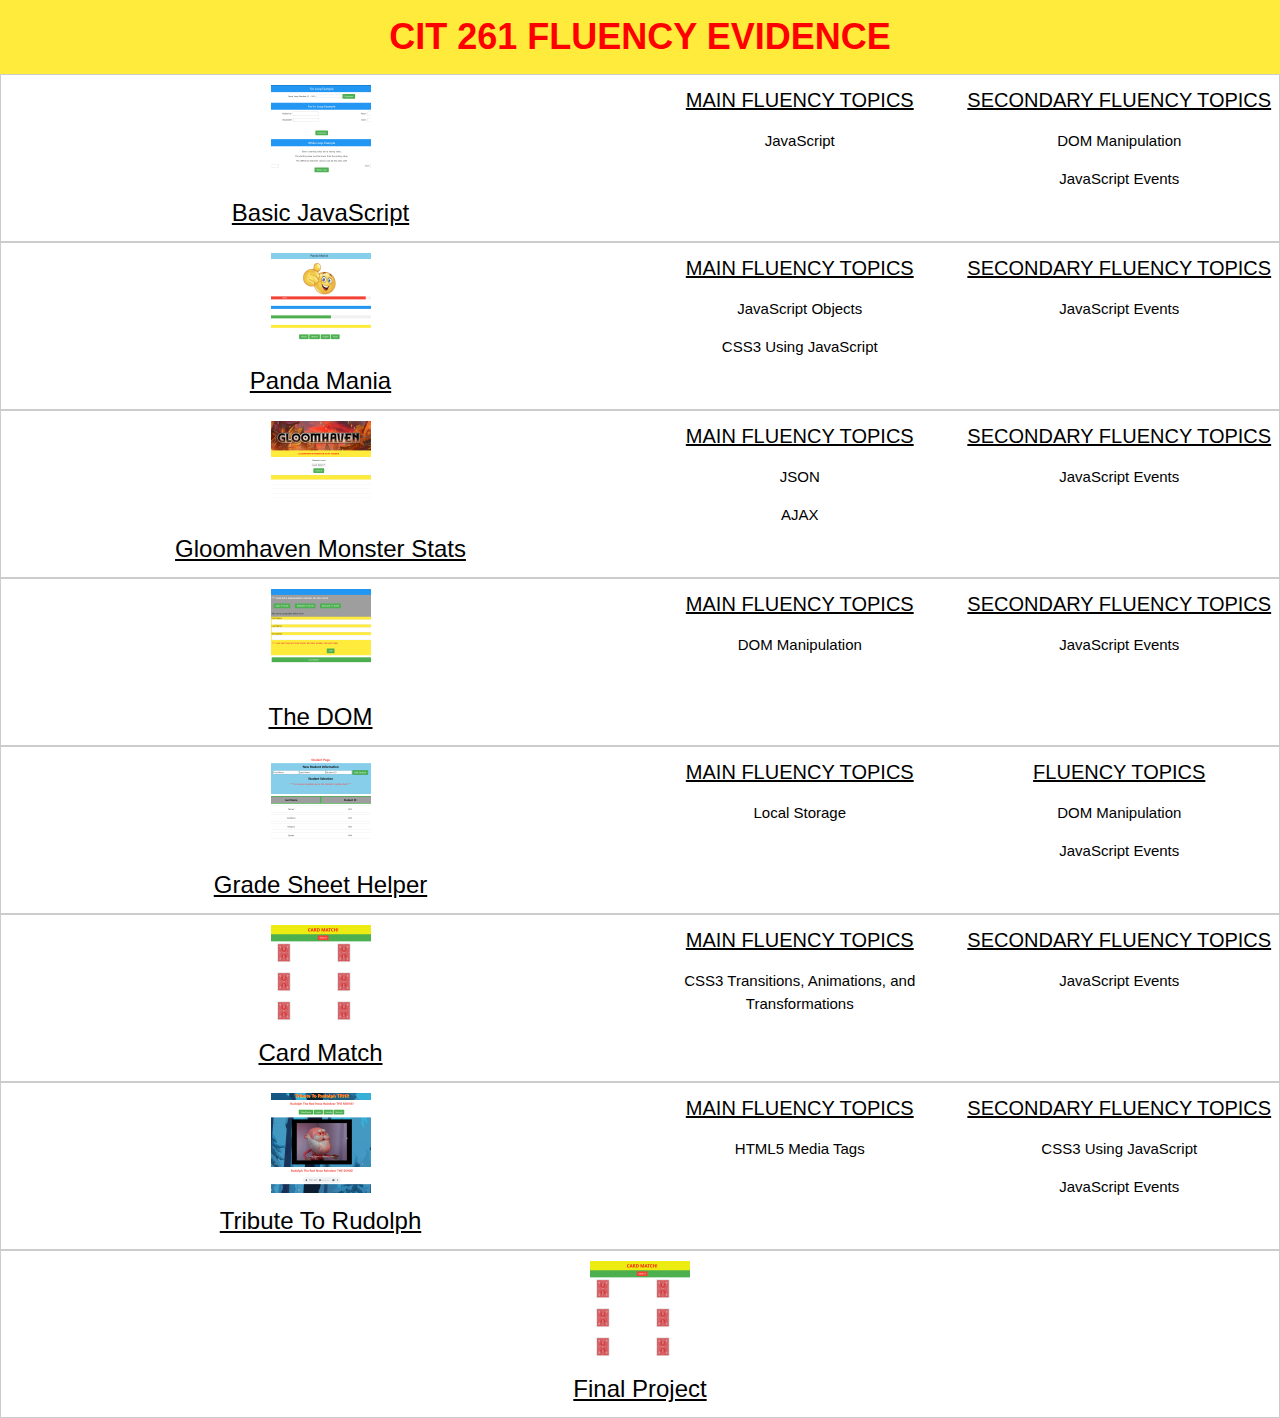
<file: index.html>
<!DOCTYPE html>
<html>

<head>
    <meta charset="utf-8" />
    <meta http-equiv="X-UA-Compatible" content="IE=edge">
    <title>John Tanner Fluency</title>
    <meta name="viewport" content="width=device-width, initial-scale=1">
    <link rel="stylesheet" href="https://www.w3schools.com/w3css/4/w3.css">
    <link rel="stylesheet" type="text/css" media="screen" href="main.css" />
</head>

<body>
    <div class='w3-container w3-center w3-yellow'>
        <h1 class='mainTitle'><strong>CIT 261 Fluency Evidence</strong></h1>
    </div>
    <div class='w3-row w3-border'>
        <div class='w3-col w3-center' style='width: 50%'>
            <a href='jsFunctions.html'><img src='pics/basicJS.png' alt='screenshot' class='linkImg'></a>
            <a href='jsFunctions.html'><h3>Basic JavaScript</h3></a>
        </div>
        <div class='w3-col w3-center' style='width: 25%'>
            <h4><u>MAIN FLUENCY TOPICS</u></h4>
            <p>JavaScript</p>
        </div>
        <div class='w3-col w3-center' style='width: 25%'>
            <h4><u>SECONDARY FLUENCY TOPICS</u></h4>
            <p>DOM Manipulation</p>
            <p>JavaScript Events</p>
        </div>
    </div>
    <div class='w3-row w3-border'>
        <div class='w3-col w3-center' style='width: 50%'>
            <a href='pandamania.html'><img src='pics/pandamania.png' alt='screenshot' class='linkImg'></a>
            <a href='pandamania.html'><h3>Panda Mania</h3></a>
        </div>
        <div class='w3-col w3-center' style='width: 25%'>
            <h4><u>MAIN FLUENCY TOPICS</u></h4>
            <p>JavaScript Objects</p>
            <p>CSS3 Using JavaScript</p>
        </div>
        <div class='w3-col w3-center' style='width: 25%'>
            <h4><u>SECONDARY FLUENCY TOPICS</u></h4>
            <p>JavaScript Events</p>
        </div>
    </div>
    <div class='w3-row w3-border'>
        <div class='w3-col w3-center' style='width: 50%'>
            <a href='gloomhaven.html'><img src='pics/gHStat.png' alt='screenshot' class='linkImg'></a>
            <a href='gloomhaven.html'><h3>Gloomhaven Monster Stats</h3></a>
        </div>
        <div class='w3-col w3-center' style='width: 25%'>
            <h4><u>MAIN FLUENCY TOPICS</u></h4>
            <p>JSON</p>
            <p>AJAX</p>
        </div>
        <div class='w3-col w3-center' style='width: 25%'>
            <h4><u>SECONDARY FLUENCY TOPICS</u></h4>
            <p>JavaScript Events</p>
        </div>
    </div>
    <div class='w3-row w3-border'>
        <div class='w3-col w3-center' style='width: 50%'>
            <a href='thedom.html'><img src='pics/domManip.png' alt='screenshot' class='linkImg'></a>
            <a href='thedom.html'><h3>The DOM</h3></a>
        </div>
        <div class='w3-col w3-center' style='width: 25%'>
            <h4><u>MAIN FLUENCY TOPICS</u></h4>
            <p>DOM Manipulation</p>
        </div>
        <div class='w3-col w3-center' style='width: 25%'>
            <h4><u>SECONDARY FLUENCY TOPICS</u></h4>
            <p>JavaScript Events</p>
        </div>
    </div>
    <div class='w3-row w3-border'>
        <div class='w3-col w3-center' style='width: 50%'>
            <a href='gradesheet.html'><img src='pics/gradeHelper.png' alt='screenshot' class='linkImg'></a>
            <a href='gradesheet.html'><h3>Grade Sheet Helper</h3></a>
        </div>
        <div class='w3-col w3-center' style='width: 25%'>
            <h4><u>MAIN FLUENCY TOPICS</u></h4>
            <p>Local Storage</p>
        </div>
        <div class='w3-col w3-center' style='width: 25%'>
            <h4><u>FLUENCY TOPICS</u></h4>
            <p>DOM Manipulation</p>
            <p>JavaScript Events</p>
        </div>
    </div>
    <div class='w3-row w3-border'>
        <div class='w3-col w3-center' style='width: 50%'>
            <a href='cardMatch.html'><img src='pics/cardMatch.png' alt='screenshot' class='linkImg'></a>
            <a href='cardMatch.html'><h3>Card Match</h3></a>
        </div>
        <div class='w3-col w3-center' style='width: 25%'>
            <h4><u>MAIN FLUENCY TOPICS</u></h4>
            <p>CSS3 Transitions, Animations, and Transformations</p>
        </div>
        <div class='w3-col w3-center' style='width: 25%'>
            <h4><u>SECONDARY FLUENCY TOPICS</u></h4>
            <p>JavaScript Events</p>
        </div>
    </div>
    <div class='w3-row w3-border'>
            <div class='w3-col w3-center' style='width: 50%'>
                <a href='rudolph.html'><img src='pics/tribute.png' alt='screenshot' class='linkImg'></a>
                <a href='rudolph.html'><h3>Tribute To Rudolph</h3></a>
            </div>
            <div class='w3-col w3-center' style='width: 25%'>
                <h4><u>MAIN FLUENCY TOPICS</u></h4>
                <p>HTML5 Media Tags</p>
            </div>
            <div class='w3-col w3-center' style='width: 25%'>
                <h4><u>SECONDARY FLUENCY TOPICS</u></h4>
                <p>CSS3 Using JavaScript</p>
                <p>JavaScript Events</p>
            </div>
        </div>

        <div class='w3-row w3-border'>
            <div class='w3-col w3-center'>
                <a href='final.html'><img src='pics/cardMatch.png' alt='screenshot' class='linkImg'></a>
                <a href='final.html'><h3>Final Project</h3></a>
            </div>
        </div>

</body>
</html>
</file>
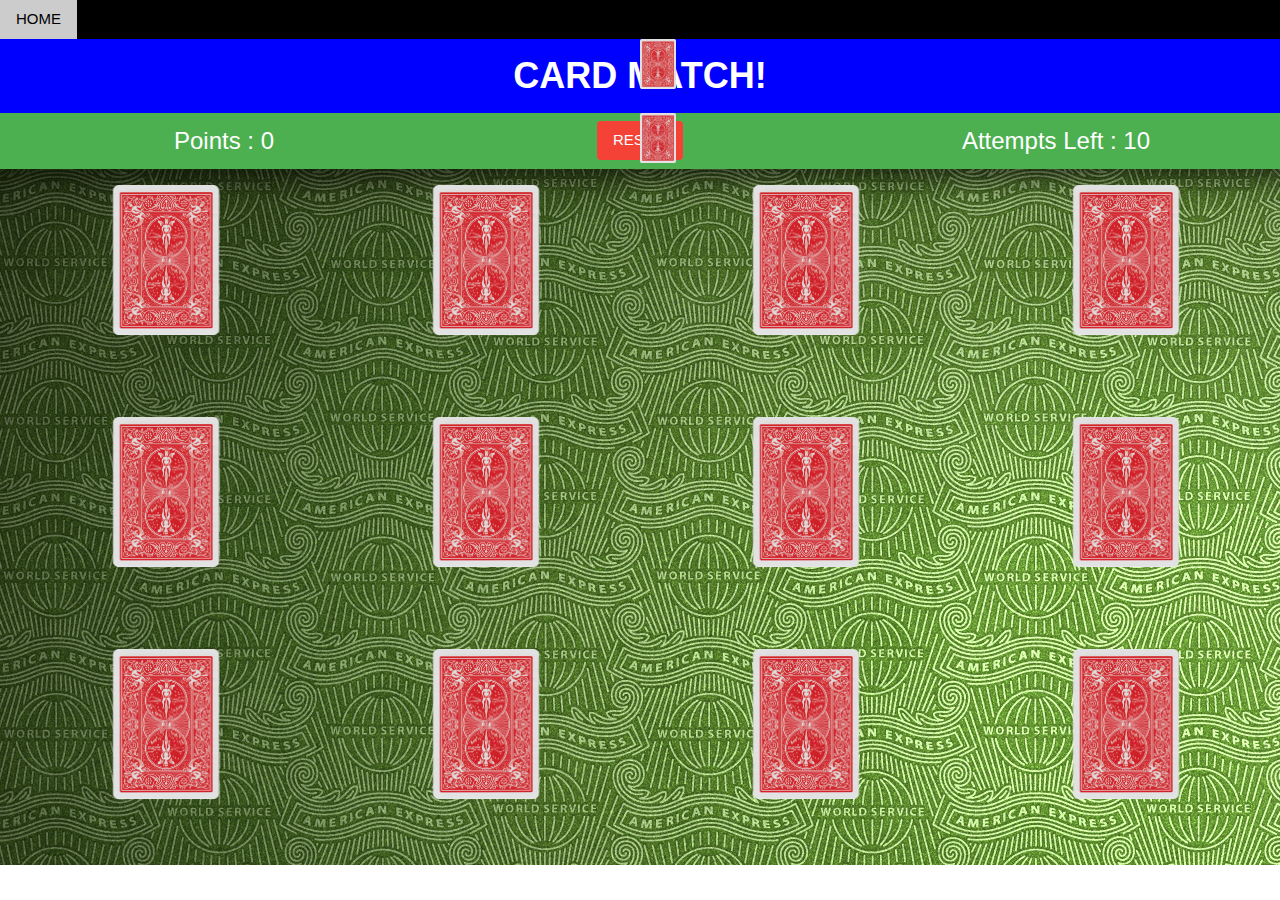
<file: cardMatch.html>
<!DOCTYPE html>
<html>

<head>
    <meta charset="utf-8" />
    <meta http-equiv="X-UA-Compatible" content="IE=edge">
    <title>CSS Transform</title>
    <meta name="viewport" content="width=device-width, initial-scale=1">
    <link rel="stylesheet" href="https://www.w3schools.com/w3css/4/w3.css">
    <link rel="stylesheet" type="text/css" media="screen" href="main.css" />
    <script src="cardMatch.js"></script>
</head>

<body onload='boardSetup();'>

    <!-- NAVIGATION -->
    <div class='w3-bar w3-black'>
        <a href='index.html' class='w3-bar-item w3-button'>HOME</a>
    </div>

    <div class='w3-container w3-center' id='headerContainer' style='background-color: blue;'>
        <img src='pics/cardBack.png' alt='card back' height='50' width='auto' class='cardAnimation1'>
        <h1 class='w3-text-white' id='header'><strong>CARD MATCH!</strong></h1>
        <img src='pics/cardBack.png' alt='card back' height='50' width='auto' class='cardAnimation2'>
    </div>

    <div class='w3-container w3-green'>
        <div class='w3-row'>
            <div class='w3-col s4'>
                <div class='w3-container w3-center'>
                    <h3>Points :<span id='points'> 0</span></h3>
                </div>
            </div>
            <div class='w3-col s4'>
                <div class='w3-container w3-center' style='margin-top: 8px;'>
                    <button class='w3-btn w3-red w3-round' id='resetButton' onclick='refresh()' style='visibility: hidden;'>RESET!</button>
                </div>
            </div>
            <div class='w3-col s4'>
                <div class='w3-container w3-center'>
                    <h3>Attempts Left :<span id='attempts'> 10</span></h3>
                </div>
            </div>
        </div>
    </div>

    <div class='cardTable'>
        <div class='w3-row'>
            <div class='w3-col l3' id='card0'></div>
            <div class='w3-col l3' id='card1'></div>
            <div class='w3-col l3' id='card2'></div>
            <div class='w3-col l3' id='card3'></div>
        </div>

        <div class='w3-row'>
            <div class='w3-col l3' id='card4'></div>
            <div class='w3-col l3' id='card5'></div>
            <div class='w3-col l3' id='card6'></div>
            <div class='w3-col l3' id='card7'></div>
        </div>

        <div class='w3-row'>
            <div class='w3-col l3' id='card8'></div>
            <div class='w3-col l3' id='card9'></div>
            <div class='w3-col l3' id='card10'></div>
            <div class='w3-col l3' id='card11'></div>
        </div>
    </div>

</body>

</html>
</file>
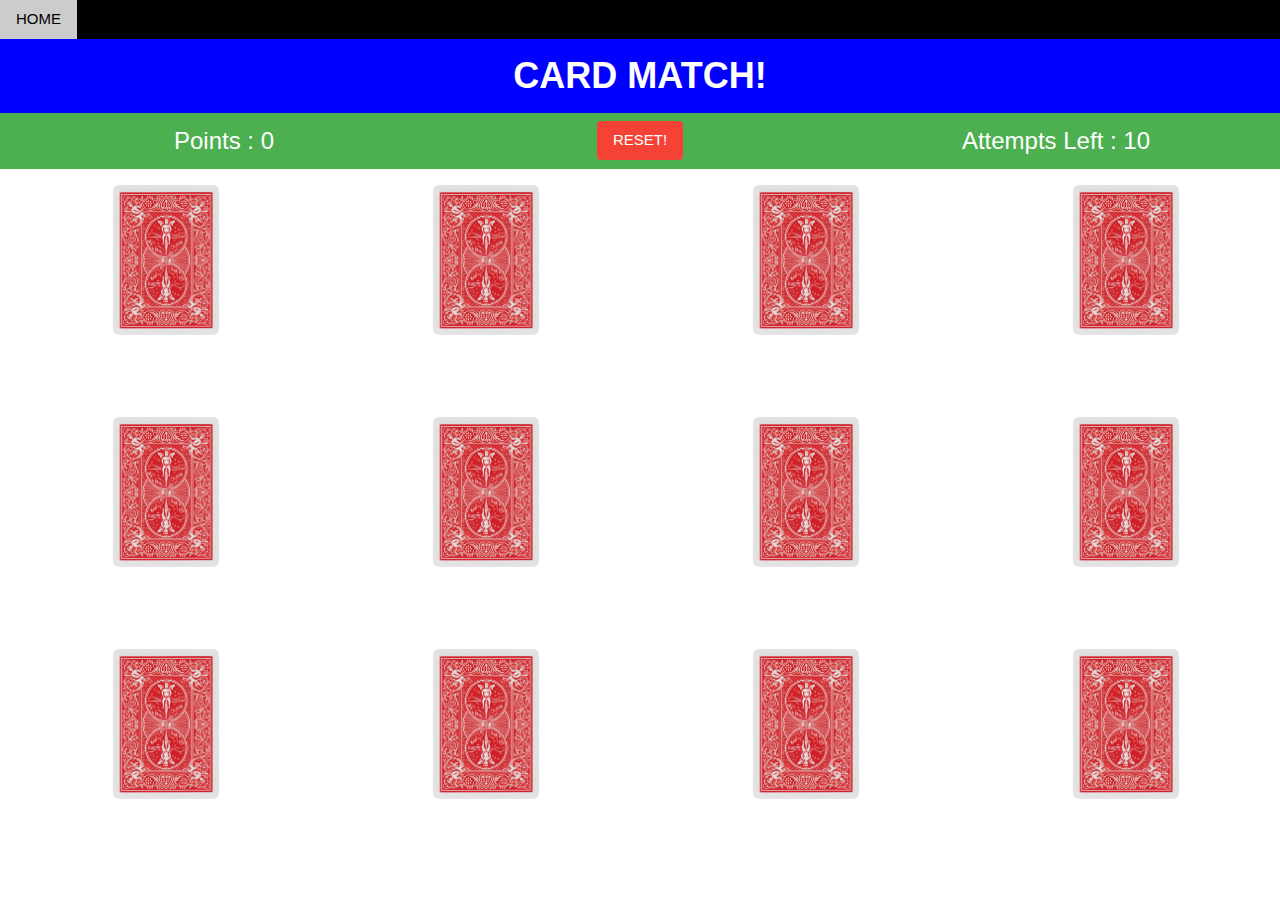
<file: domChange.html>
<!DOCTYPE html>
<html>

<head>
    <meta charset="utf-8" />
    <meta http-equiv="X-UA-Compatible" content="IE=edge">
    <title>CSS Transform</title>
    <meta name="viewport" content="width=device-width, initial-scale=1">
    <link rel="stylesheet" href="https://www.w3schools.com/w3css/4/w3.css">
    <link rel="stylesheet" type="text/css" media="screen" href="main.css" />
    <script src="domChange.js"></script>
</head>

<body onload='boardSetup();'>

    <!-- NAVIGATION -->
    <div class='w3-bar w3-black'>
        <a href='index.html' class='w3-bar-item w3-button'>HOME</a>
    </div>

    <div class='w3-container w3-center' id='headerContainer' style='background-color: blue;'>
        <h1 class='w3-text-white' id='header'><strong>CARD MATCH!</strong></h1>
    </div>

    <div class='w3-container w3-green'>
        <div class='w3-row'>
            <div class='w3-col s4'>
                <div class='w3-container w3-center'>
                    <h3>Points :<span id='points'> 0</span></h3>
                </div>
            </div>
            <div class='w3-col s4'>
                <div class='w3-container w3-center' style='margin-top: 8px;'>
                    <button class='w3-btn w3-red w3-round' id='resetButton' onclick='refresh()' style='visibility: hidden;'>RESET!</button>
                </div>
            </div>
            <div class='w3-col s4'>
                <div class='w3-container w3-center'>
                    <h3>Attempts Left :<span id='attempts'> 10</span></h3>
                </div>
            </div>
        </div>
    </div>

    <div class='w3-row'>
        <div class='w3-col l3' id='card0'></div>
        <div class='w3-col l3' id='card1'></div>
        <div class='w3-col l3' id='card2'></div>
        <div class='w3-col l3' id='card3'></div>
    </div>

    <div class='w3-row'>
        <div class='w3-col l3' id='card4'></div>
        <div class='w3-col l3' id='card5'></div>
        <div class='w3-col l3' id='card6'></div>
        <div class='w3-col l3' id='card7'></div>
    </div>

    <div class='w3-row'>
        <div class='w3-col l3' id='card8'></div>
        <div class='w3-col l3' id='card9'></div>
        <div class='w3-col l3' id='card10'></div>
        <div class='w3-col l3' id='card11'></div>
    </div>

</body>

</html>
</file>
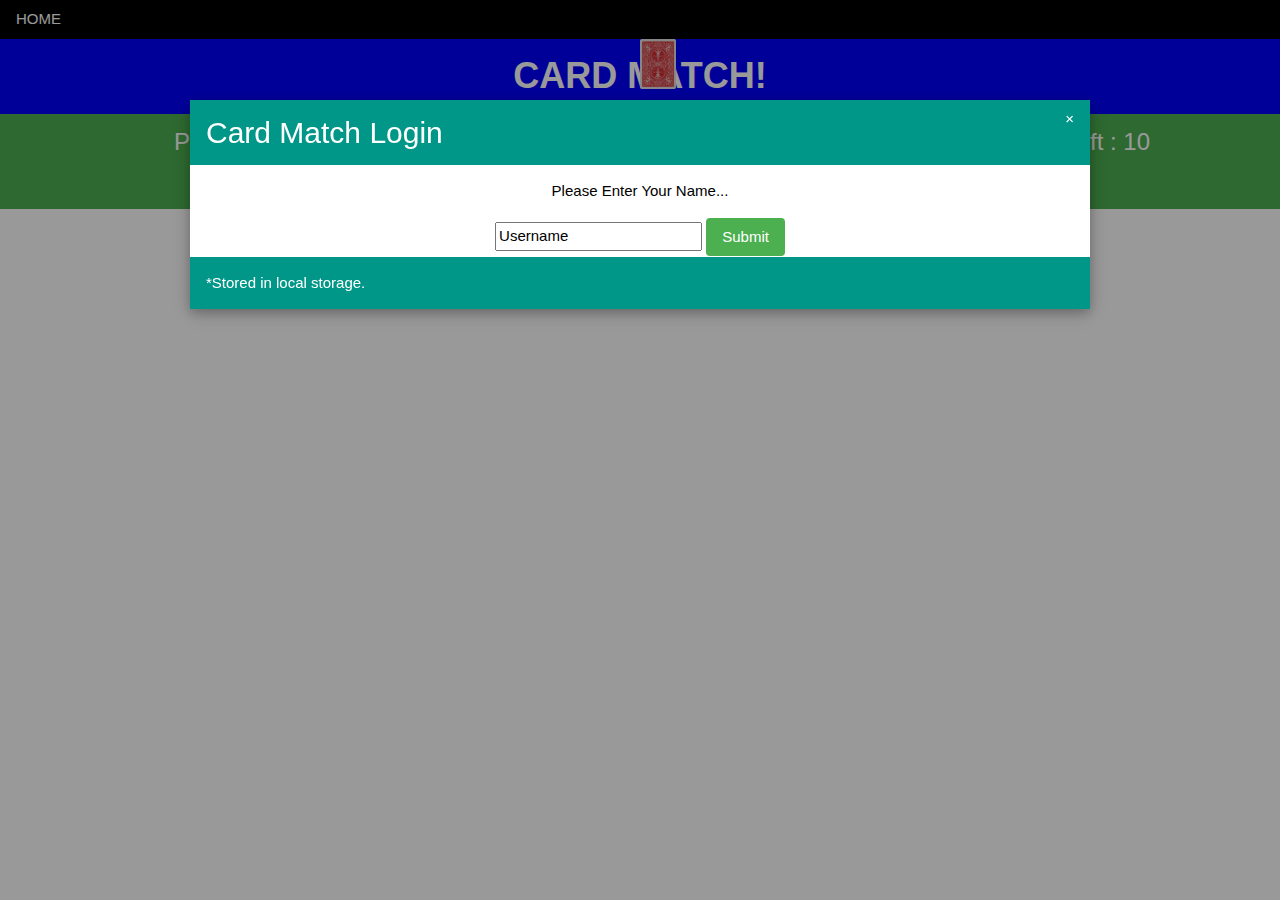
<file: final.html>
<!DOCTYPE html>
<html>

<head>
    <meta charset="utf-8" />
    <meta http-equiv="X-UA-Compatible" content="IE=edge">
    <title>Final Project</title>
    <meta name="viewport" content="width=device-width, initial-scale=1">
    <link rel="stylesheet" href="https://www.w3schools.com/w3css/4/w3.css">
    <link rel="stylesheet" type="text/css" media="screen" href="final.css" />
    <script src="final.js"></script>
</head>

<body onload='checkUserName();'>

    <!-- NAVIGATION -->
    <div class='w3-bar w3-black'>
        <a href='index.html' class='w3-bar-item w3-button'>HOME</a>
    </div>

    <!-- LOGIN MODAL -->
    <div class='w3-container'>
        <div id="id01" class="w3-modal">
            <div class='w3-modal-content w3-card-4'>
                <header class='w3-container w3-teal'>
                    <span onclick="document.getElementById('id01').style.display='none'; loadGuest();" class="w3-button w3-display-topright">&times;</span>
                    <h2>Card Match Login</h2>
                </header>
                <div class="w3-modal-content">
                    <div class="w3-container w3-center">
                        <p>Please Enter Your Name...</p>
                        <input type='text' value='Username' id='uName' onfocus='removeText(this);' onblur='checkValue(this);'>
                        <button class='w3-btn w3-green w3-round' id='uNameBtn' onclick='storeUserName();'>Submit</button>
                    </div>
                </div>
                <footer class='w3-container w3-teal'>
                    <p>*Stored in local storage.</p>
                </footer>
            </div>
        </div>
    </div>

    <!-- WIN Modal -->
    <div class='w3-container'>
        <div id="id02" class="w3-modal">
            <div class='w3-modal-content w3-card-4'>
                <header class='w3-container w3-teal'>
                    <h2>YOU WON!!!</h2>
                </header>
                <div class="w3-modal-content">
                    <div class="w3-container w3-center w3-margin">
                        <button class='w3-btn w3-green w3-round' onclick='setBoard();'>CONTINUE?</button>
                    </div>
                </div>
                <footer class='w3-container w3-teal'>
                    <p>*Stored in local storage.</p>
                </footer>
            </div>
        </div>
    </div>

    <!-- LOSE Modal -->
    <div class='w3-container'>
        <div id="id03" class="w3-modal">
            <div class='w3-modal-content w3-card-4'>
                <header class='w3-container w3-teal'>
                    <h2>SORRY, YOU LOST!</h2>
                </header>
                <div class="w3-modal-content">
                    <div class="w3-container w3-center w3-margin">
                        <button class='w3-btn w3-green w3-round' onclick='reset();'>CONTINUE?</button>
                    </div>
                </div>
                <footer class='w3-container w3-teal'>
                    <p>*Stored in local storage.</p>
                </footer>
            </div>
        </div>
    </div>

    <!-- TITLE HEADER -->
    <div class='w3-container w3-center' id='headerContainer' style='background-color: blue;'>
        <img src='pics/cardBack.png' alt='card back' height='50' width='auto' class='cardAnimation1'>
        <h1 class='w3-text-white' id='header'><strong>CARD MATCH!</strong></h1>
        <img src='pics/cardBack.png' alt='card back' height='50' width='auto' class='cardAnimation2'>
    </div>

        <!-- INFORMATION HEADER: Points, Reset, Attempts-->
    <div class='w3-container w3-green'>
        <div class='w3-row'>
            <div class='w3-col s4'>
                <div class='w3-container w3-center'>
                    <h3>Points :<span id='points'> 0</span></h3>
                </div>
            </div>
            <div class='w3-col s4'>
                <div class='w3-container w3-center' style='margin-top: 8px;'>
                    <button class='w3-btn w3-red w3-round' id='resetButton' onclick='reset()' style='visibility: hidden;'>RESET!</button>
                </div>
            </div>
            <div class='w3-col s4'>
                <div class='w3-container w3-center'>
                    <h3>Attempts Left :<span id='attempts'> 10</span></h3>
                </div>
            </div>
        </div>
    </div>

        <!-- USERNAME & PLAYER MENU-->
    <div class='w3-container w3-green w3-center'>
        <div class='w3-row'>
            <div class='w3-col s4'>
                <div class='w3-container w3-center'>
                    <p id='nameTitle'></p>
                </div>
            </div>
            <div class='w3-col s8'>
                <!-- LEVEL SELECTOR -->
                <div class='w3-container w3-center'>
                    <p style="display: inline">SELECT DIFFICULTY : </p>
                    <select id='level'>
                        <option value='EASY'>EASY</option>
                        <option value='MEDIUM'>MEDIUM</option>
                        <option value='HARD'>HARD</option>
                    </select>
                    <button class='w3-btn w3-round w3-blue' onclick='reset();'>SUBMIT</button>
                </div>
            </div>
        </div>
    </div>

    <div class='cardTable'>
        <div class='w3-row'>
            <div class='w3-col l3' id='card0'></div>
            <div class='w3-col l3' id='card1'></div>
            <div class='w3-col l3' id='card2'></div>
            <div class='w3-col l3' id='card3'></div>
        </div>

        <div class='w3-row'>
            <div class='w3-col l3' id='card4'></div>
            <div class='w3-col l3' id='card5'></div>
            <div class='w3-col l3' id='card6'></div>
            <div class='w3-col l3' id='card7'></div>
        </div>

        <div class='w3-row'>
            <div class='w3-col l3' id='card8'></div>
            <div class='w3-col l3' id='card9'></div>
            <div class='w3-col l3' id='card10'></div>
            <div class='w3-col l3' id='card11'></div>
        </div>

        <div class='w3-row'>
            <div class='w3-col l3' id='card12'></div>
            <div class='w3-col l3' id='card13'></div>
            <div class='w3-col l3' id='card14'></div>
            <div class='w3-col l3' id='card15'></div>
        </div>

        <div class='w3-row'>
            <div class='w3-col l3' id='card16'></div>
            <div class='w3-col l3' id='card17'></div>
            <div class='w3-col l3' id='card18'></div>
            <div class='w3-col l3' id='card19'></div>
        </div>

        <div class='w3-row'>
            <div class='w3-col l3' id='card20'></div>
            <div class='w3-col l3' id='card21'></div>
            <div class='w3-col l3' id='card22'></div>
            <div class='w3-col l3' id='card23'></div>
        </div>
    </div>

</body>

</html>
</file>
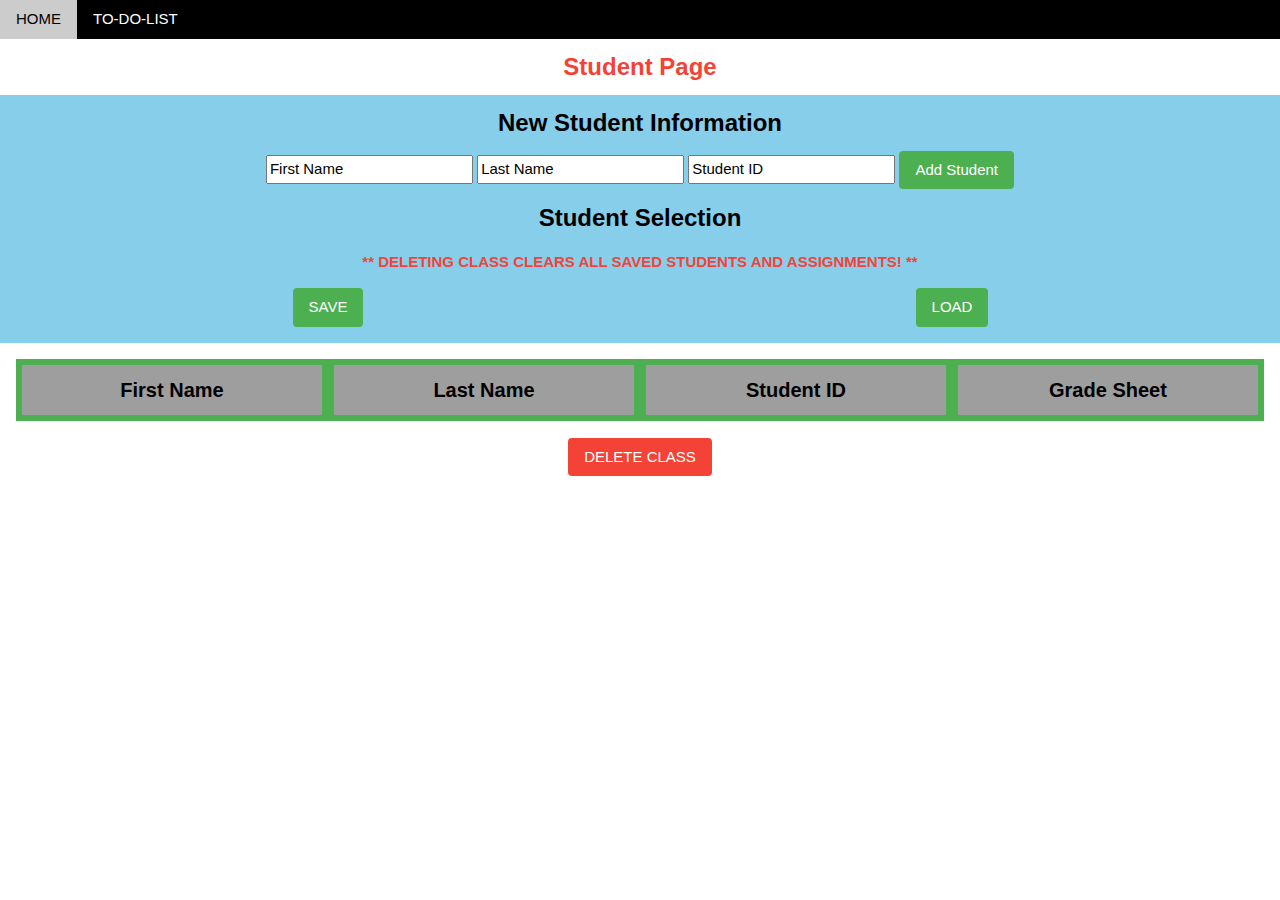
<file: gradesheet.html>
<!DOCTYPE html>
<html>
    <head>
        <!-- META INFO -->
        <meta charset="utf-8" />
        <meta http-equiv="X-UA-Compatible" content="IE=edge">
        <meta name="viewport" content="width=device-width, initial-scale=1">
        <!--Page TITLE-->
        <title>Local Storage</title>
        <!-- W3 CSS Library -->
        <link rel="stylesheet" href="https://www.w3schools.com/w3css/4/w3.css">
        <!-- Font Awesome Icons-->
        <link rel="stylesheet" href="https://use.fontawesome.com/releases/v5.6.3/css/all.css" integrity="sha384-UHRtZLI+pbxtHCWp1t77Bi1L4ZtiqrqD80Kn4Z8NTSRyMA2Fd33n5dQ8lWUE00s/" crossorigin="anonymous">
        <!-- Personal CSS Stylesheet -->
        <link rel="stylesheet" type="text/css" media="screen" href="main.css" />
        <!-- Personal Javascript -->
        <script src="gradesheet.js"></script>
    </head>
<body>
    
    <!-- NAVIGATION -->
    <div class='w3-bar w3-black'>
        <a href='index.html' class='w3-bar-item w3-button'>HOME</a>
        <a href='todolist.html' class='w3-bar-item w3-button'>TO-DO-LIST</a>
    </div>

    <div class='w3-container w3-center'>
        <h3 class='w3-text-red' id='pageHeading'><strong>Student Page</strong></h3>
    </div>

    <div class='w3-container w3-center w3-light-blue' id='pageInput'>
        <h3><strong>New Student Information</strong></h3>
        <input type='text' value='First Name' id='fName' onfocus='removeText(this)' onblur='checkValue(this)'>
        <input type='text' value='Last Name' id='lName' onfocus='removeText(this)' onblur='checkValue(this)'>
        <input type='text' value='Student ID' id='sID' onfocus='removeText(this)' onblur='checkValue(this)'>
        <button class='w3-btn w3-green w3-round' onclick='addItem()'>Add Student</button>
    </div>

    <script>
    //DOM DEFAULT VALUES
        document.getElementById('fName').defaultValue = 'First Name';
        document.getElementById('lName').defaultValue = 'Last Name';
        document.getElementById('sID').defaultValue = 'Student ID';
    </script>

    <div class='w3-container w3-margin-bottom w3-center w3-light-blue' id='pageSelection'>
        <h3><strong>Student Selection</strong></h3>
        <p class='w3-text-red'><strong>** DELETING CLASS CLEARS ALL SAVED STUDENTS AND ASSIGNMENTS! **</strong></p>
        <div class='w3-row'>
            <div class='w3-col l6 w3-center'>
                <button class='w3-btn w3-green w3-round' onclick='saveStudentList()'>SAVE</button>
            </div>
            <div class='w3-col l6 w3-center'>
                <button class='w3-btn w3-green w3-round' onclick='loadStudentList()'>LOAD</button>
            </div>
        </div>
        <div class='w3-container w3-margin-bottom'></div>
    </div>

    <div class='w3-container' id='pageDynamics'>
        <div class='w3-row'>
            <div class='w3-col l3 w3-center w3-grey w3-border-green w3-bottombar w3-topbar w3-leftbar w3-rightbar'>
                <h4><strong>First Name</strong></h4>
            </div>
            <div class='w3-col l3 w3-center w3-grey w3-border-green w3-bottombar w3-topbar w3-leftbar w3-rightbar''>
                <h4><strong>Last Name</strong></h4>
            </div>
            <div class='w3-col l3 w3-center w3-grey w3-border-green w3-bottombar w3-topbar w3-leftbar w3-rightbar''>
                <h4><strong>Student ID</strong></h4>
            </div>
            <div class='w3-col l3 w3-center w3-grey w3-border-green w3-bottombar w3-topbar w3-leftbar w3-rightbar''>
                <h4><strong>Grade Sheet</strong></h4>
            </div>
        </div>
        <!-- DYNAMIC ROWS HERE-->
    </div>

    <div class='w3-container' id='assignmentsTotal'>
        
    </div>

    <div class='w3-container w3-center w3-margin'>
        <button class='w3-btn w3-red w3-round' onclick='clearStorage()'>DELETE CLASS</button>
    </div>

</body>
</html>
</file>
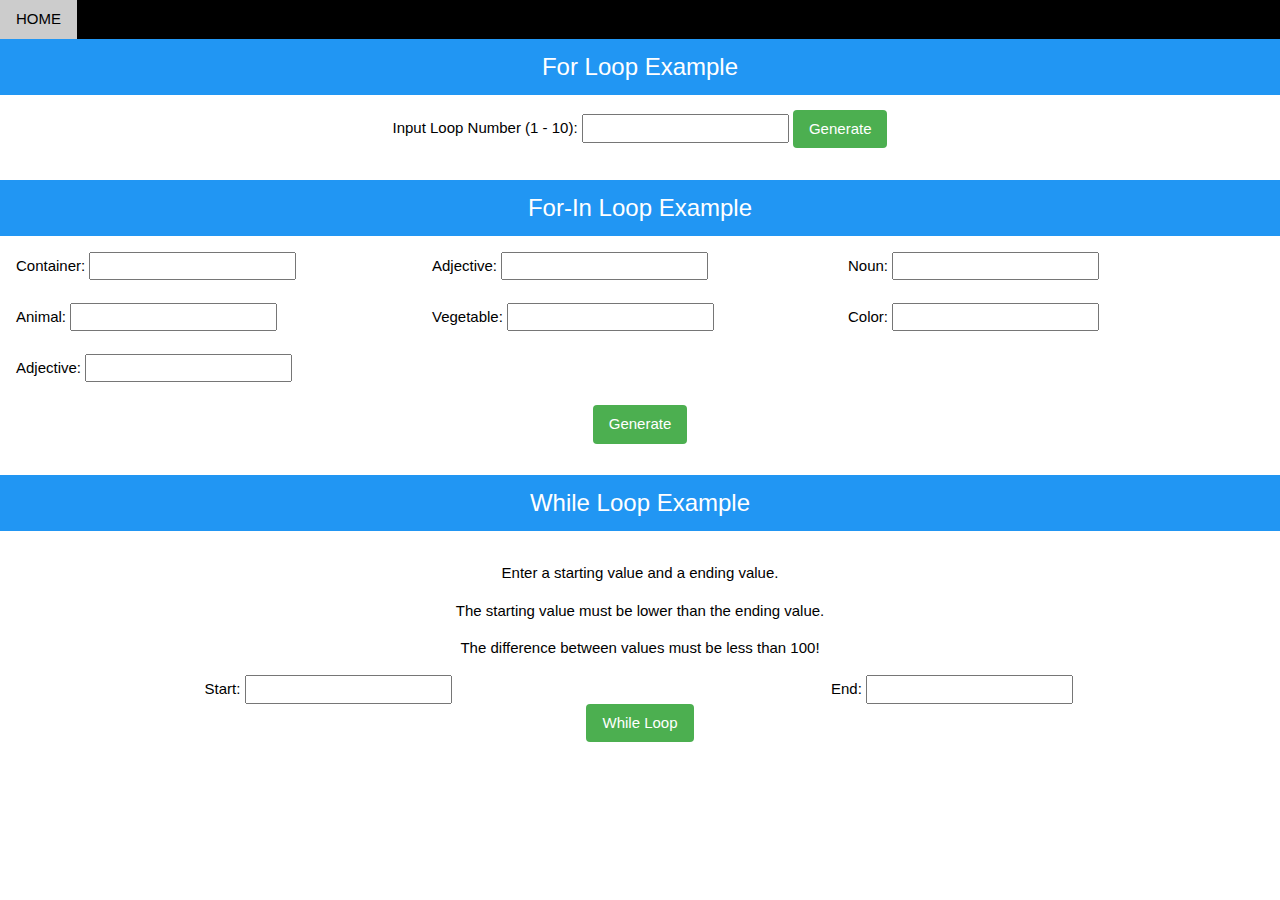
<file: jsFunctions.html>
<!DOCTYPE html>
<html>
<head>
    <meta charset="utf-8" />
    <meta http-equiv="X-UA-Compatible" content="IE=edge">
    <title>Basic JavaScript</title>
    <meta name="viewport" content="width=device-width, initial-scale=1">
    <!-- W3 CSS Library -->
    <link rel="stylesheet" href="https://www.w3schools.com/w3css/4/w3.css">
    <!-- Font Awesome Icons-->
    <link rel="stylesheet" href="https://use.fontawesome.com/releases/v5.6.3/css/all.css" integrity="sha384-UHRtZLI+pbxtHCWp1t77Bi1L4ZtiqrqD80Kn4Z8NTSRyMA2Fd33n5dQ8lWUE00s/" crossorigin="anonymous">
    <!-- Personal CSS Stylesheet -->
    <link rel="stylesheet" type="text/css" media="screen" href="main.css" />
    <!-- Personal Javascript -->
    <script src="jsFunctions.js"></script>
</head>
<body>

    <div class='w3-bar w3-black'>
        <a href='index.html' class='w3-bar-item w3-button'>HOME</a>
    </div>
    <div class='w3-container w3-center w3-blue'>
        <h3>For Loop Example</h3>
    </div>
    <div class='w3-container w3-center'>
        <p>Input Loop Number (1 - 10): <input type='text' name='loop'> <button onclick='basicForLoop()' class='w3-btn w3-green w3-round'>Generate</button></p>
        <div id='fLoopWarning' class='w3-text-red'>
            <!-- WARNING MESSAGE -->
        </div>
        <div id='textfield'>
            <!-- FOR LOOP TEXT HERE -->
        </div>
    </div>

    <div class='w3-container w3-center w3-blue w3-margin-top w3-margin-bottom'>
        <h3>For-In Loop Example</h3>
    </div>
    <div class='w3-container'>
        <div class='w3-row'>
            <div class='w3-col m4'>
                <label>Container: </label>
                <input type='text' name='container'>
            </div>
            <div class='w3-col m4'>
                <label>Adjective: </label>
                <input type='text' name='adj1'>
            </div>
            <div class='w3-col m4'>
                <label>Noun: </label>
                <input type='text' name='noun1'>
            </div>
        </div>
        <br>
        <div class='w3-row'>
            <div class='w3-col m4'>
                <label>Animal: </label>
                <input type='text' name='animal'>
            </div>
            <div class='w3-col m4'>
                <label>Vegetable: </label>
                <input type='text' name='vegetable'>
            </div>
            <div class='w3-col m4'>
                <label>Color: </label>
                <input type='text' name='color'>
            </div>
        </div>
        <br>
        <div class='w3-row'>
            <div class='w3-col m4'>
                <label>Adjective: </label>
                <input type='text' name='adj2'>
            </div>
            <div class='w3-col m4'>
                <div class='w3-container'></div>
            </div>
            <div class='w3-col m4'>
                <div class='w3-container'></div>
            </div>
        </div>
        <br>
        <div class='w3-container w3-center'>
            <button onclick='madlibGenerator()' class='w3-btn w3-green w3-round'>Generate</button>
        </div>
        <div>
            <ul id='userInput'>
                
            </ul>
        </div>
        <div id='madlib'>

        </div>
    </div>

    <div class='w3-container w3-center w3-blue w3-margin-top w3-margin-bottom'>
        <h3>While Loop Example</h3>
    </div>
    <div class='w3-container w3-center'>
        <p>Enter a starting value and a ending value.</p>
        <p>The starting value must be lower than the ending value.</p>
        <p>The difference between values must be less than 100!</p>
        <p id='warning' class='w3-text-red'></p>
    </div>
    <div class='w3-container'>
        <div class='w3-row'>
            <div class='w3-col w3-center' style='width: 50%'>
                <label>Start: </label>
                <input type='text' id='startValue'>
            </div>
            <div class='w3-col w3-center' style='width: 50%'>
                <label>End: </label>
                <input type='text' id='endValue'>
            </div>
        </div>
        <div class='w3-row w3-center'>
            <div class='w3-col s12'>
                <button onclick="iconPrint()" class='w3-btn w3-green w3-round'>While Loop</button>
            </div>
        </div>
    </div>
    <div class='w3-container w3-center w3-margin-top' id='whileIcons'>
        <!-- WHILE LOOP ICONS HERE -->
    </div>


</body>
</html>
</file>
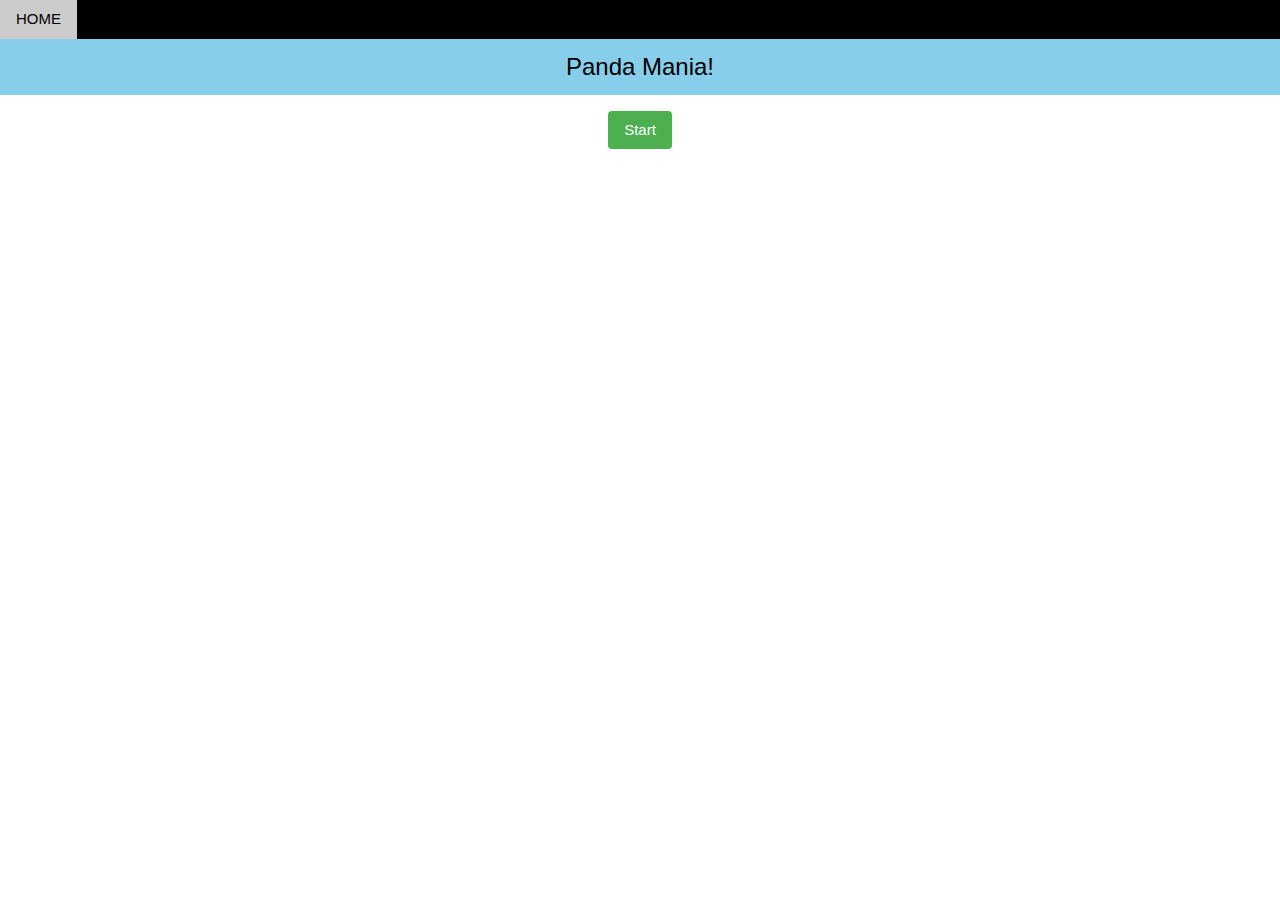
<file: pandamania.html>
<!DOCTYPE html>
<html>
<head>
    <meta charset="utf-8" />
    <meta http-equiv="X-UA-Compatible" content="IE=edge">
    <title>JavaScript Objects</title>
    <meta name="viewport" content="width=device-width, initial-scale=1">
    <!-- W3 CSS Library -->
    <link rel="stylesheet" href="https://www.w3schools.com/w3css/4/w3.css">
    <!-- Font Awesome Icons-->
    <link rel="stylesheet" href="https://use.fontawesome.com/releases/v5.6.3/css/all.css" integrity="sha384-UHRtZLI+pbxtHCWp1t77Bi1L4ZtiqrqD80Kn4Z8NTSRyMA2Fd33n5dQ8lWUE00s/" crossorigin="anonymous">
    <!-- Personal CSS Stylesheet -->
    <link rel="stylesheet" type="text/css" media="screen" href="main.css" />
    <!-- Personal Javascript -->
    <script src="pandamania.js"></script>
</head>
<body>

    <!-- NAVIGATION -->
    <div class='w3-bar w3-black'>
        <a href='index.html' class='w3-bar-item w3-button'>HOME</a>
    </div>

    <div class='w3-container w3-center w3-light-blue'>
        <h3>Panda Mania!</h3>
    </div>

    <div class='w3-container w3-center w3-margin-top'>
        <button onclick='startGame()' class='w3-btn w3-green w3-round' id='start'>Start</button>
    </div>

    <div id='gameContainer' class='w3-margin' style='display: none'>

        <div class="w3-container w3-center">
            <img src='pics/panda.jpg' id='pandaImg' class='mainImg' style = 'display: inline-block;'>
            <img src='pics/death.jpg' id='loseImg' class='mainImg' style='display: none;'>
            <img src='pics/happyface.jpg' id='winImg' class='mainImg' style = 'display: none'>
        </div>
        <div class='w3-container w3-margin-top'>
            <div class="w3-light-grey">
                <div id="pFood" class="w3-container w3-red w3-center" style="height:24px;width:100%;">
                    <!-- FOOD PROGRESS BAR -->
                </div>
            </div>
            <p>Food</p>
            <div class="w3-light-grey">
                <div id="pWater" class="w3-container w3-blue" style="height:24px;width:100%;">
                    <!-- WATER PROGRESS BAR -->
                </div>
            </div>
            <p>Water</p>
            <div class="w3-light-grey">
                <div id="pEnergy" class="w3-container w3-green" style="height:24px;width:100%;">
                    <!-- ENERGY PROGRESS BAR -->
                </div>
            </div>
            <p>Energy</p>
            <div class="w3-light-grey">
                <div id="pHappiness" class="w3-container w3-yellow" style="height:24px;width:100%;">
                    <!-- HAPPINESS PROGRESS BAR -->
                </div>
            </div>
            <p>Happiness</p>
        </div>

        <div class='w3-container w3-center'>
            <button onclick='eat();' class='w3-btn w3-green w3-round'>FOOD</button>
            <button onclick='drink();' class='w3-btn w3-green w3-round'>WATER</button>
            <button onclick='sleep();' class='w3-btn w3-green w3-round'>SLEEP</button>
            <button onclick='play();' class='w3-btn w3-green w3-round'>PLAY</button>
        </div>

    </div>

</body>
</html>
</file>
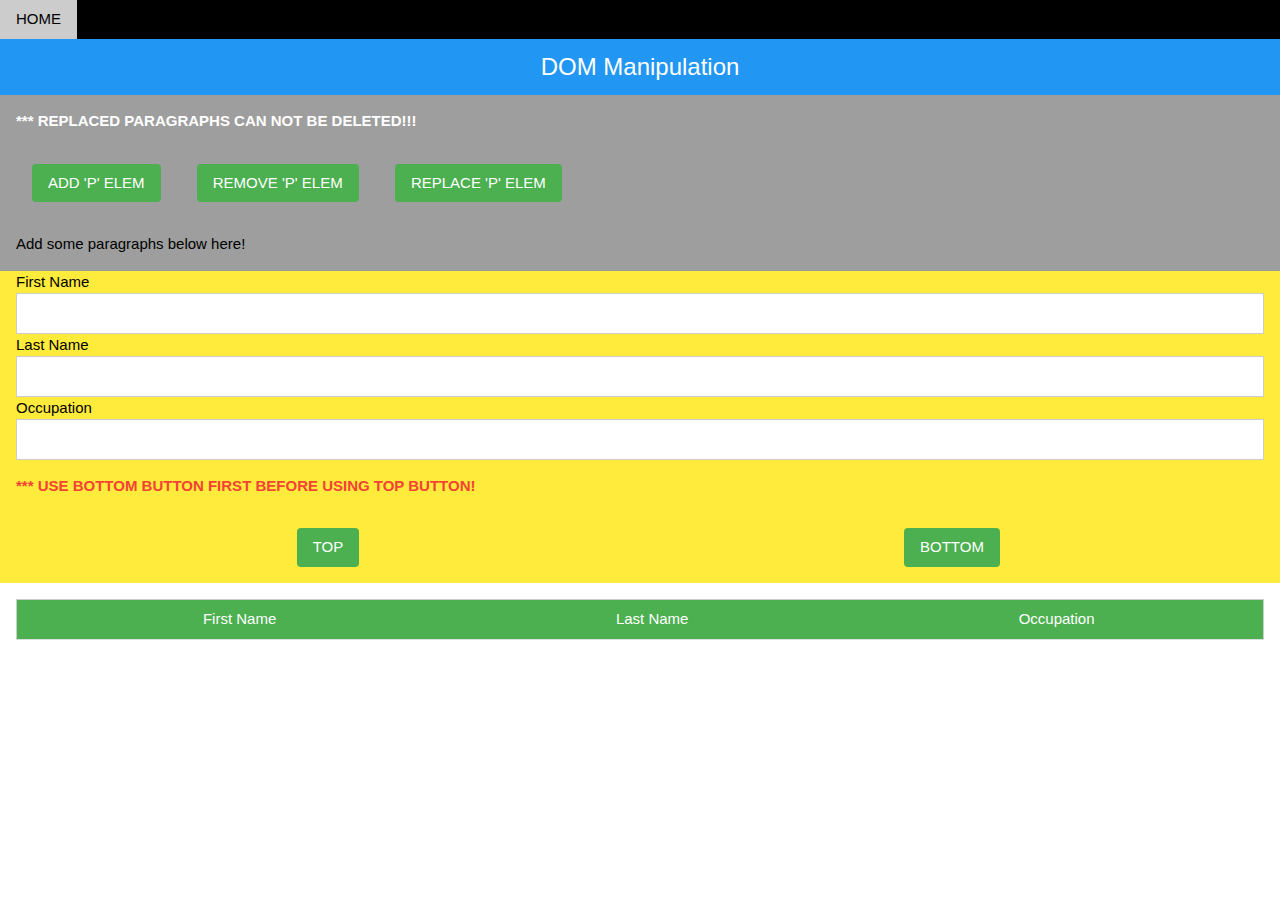
<file: thedom.html>
<!DOCTYPE html>
<html>
<head>
    <!-- META INFO -->
    <meta charset="utf-8" />
    <meta http-equiv="X-UA-Compatible" content="IE=edge">
    <meta name="viewport" content="width=device-width, initial-scale=1">
    <!--Page TITLE-->
    <title></title>
    <!-- W3 CSS Library -->
    <link rel="stylesheet" href="https://www.w3schools.com/w3css/4/w3.css">
    <!-- Personal Javascript -->
    <script src="thedom.js"></script>
</head>
<body>

    <!-- NAVIGATION -->
    <div class='w3-bar w3-black'>
        <a href='index.html' class='w3-bar-item w3-button'>HOME</a>
    </div>
    
    <div class='w3-container w3-center w3-blue'>
        <h3>DOM Manipulation</h3>
    </div>

    <div class='w3-container w3-grey'>
        <p class='w3-text-white'><strong>*** REPLACED PARAGRAPHS CAN NOT BE DELETED!!!</strong></p>
    </div>
    <div class='w3-container w3-grey' id='paragraphs'>
        <button class='w3-btn w3-green w3-round w3-margin' onclick='addpara()'>ADD 'P' ELEM</button>
        <button class='w3-btn w3-green w3-round w3-margin' onclick='removepara()'>REMOVE 'P' ELEM</button>
        <button class='w3-btn w3-green w3-round w3-margin' onclick='replacepara()'>REPLACE 'P' ELEM</button>
        <p id='para0'>Add some paragraphs below here!</p>
    </div>

    <div class='w3-container w3-yellow' id='table'>
        <label>First Name</label>
        <input class='w3-input w3-border' type='text' id='fname'>
        <label>Last Name</label>
        <input class='w3-input w3-border' type='text' id='lname'>
        <label>Occupation</label>
        <input class='w3-input w3-border' type='text' id='job'>
        <p class='w3-text-red'><strong>*** USE BOTTOM BUTTON FIRST BEFORE USING TOP BUTTON!</strong></p>
        <div class='w3-row w3-center'>
            <div class='w3-col l6'>
                <button class='w3-btn w3-green w3-round w3-margin' onclick='insertFirst()'>TOP</button>
            </div>
            <div class='w3-col l6'>
                <button class='w3-btn w3-green w3-round w3-margin' onclick='submit()'>BOTTOM</button>
            </div>
        </div>
    </div>
    <div class = 'w3-container w3-margin-top'>

        <table class='w3-table-all w3-hoverable w3-centered' id='masterTable'>
            <tr class='w3-green'>
                <td>First Name</td>
                <td>Last Name</td>
                <td>Occupation</td>
            </tr>
        </table>

    </div>

</body>
</html>
</file>
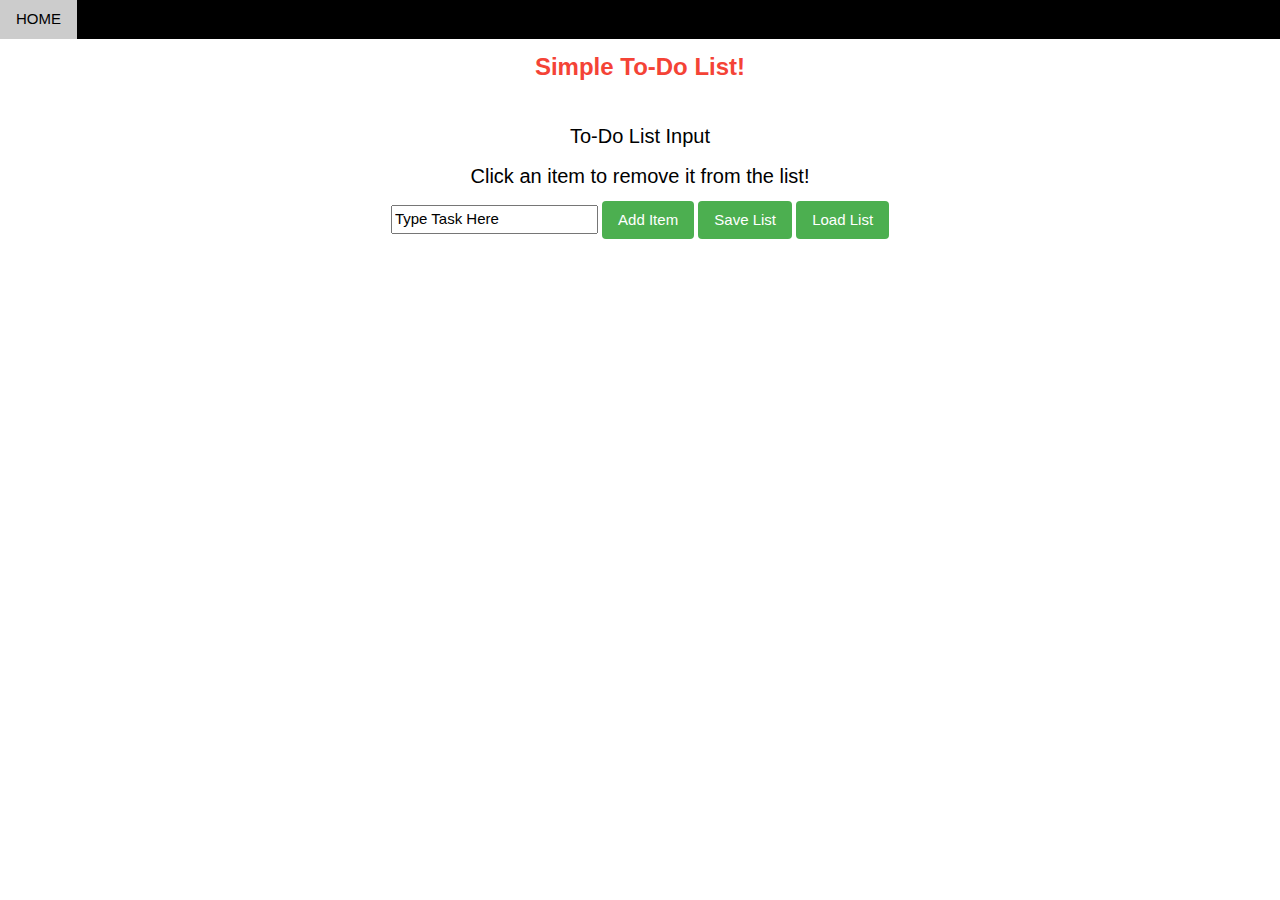
<file: todolist.html>
<!DOCTYPE html>
<html>
    <head>
        <!-- META INFO -->
        <meta charset="utf-8" />
        <meta http-equiv="X-UA-Compatible" content="IE=edge">
        <meta name="viewport" content="width=device-width, initial-scale=1">
        <!--Page TITLE-->
        <title>Local Storage</title>
        <!-- W3 CSS Library -->
        <link rel="stylesheet" href="https://www.w3schools.com/w3css/4/w3.css">
        <!-- Font Awesome Icons-->
        <link rel="stylesheet" href="https://use.fontawesome.com/releases/v5.6.3/css/all.css" integrity="sha384-UHRtZLI+pbxtHCWp1t77Bi1L4ZtiqrqD80Kn4Z8NTSRyMA2Fd33n5dQ8lWUE00s/" crossorigin="anonymous">
        <!-- Personal CSS Stylesheet -->
        <link rel="stylesheet" type="text/css" media="screen" href="main.css" />
        <!-- Personal Javascript -->
        <script src="todolist.js"></script>
    </head>
<body>
    
    <!-- NAVIGATION -->
    <div class='w3-bar w3-black'>
        <a href='index.html' class='w3-bar-item w3-button'>HOME</a>
    </div>

    <div class='w3-container w3-center'>
        <h3 class='w3-text-red'><strong>Simple To-Do List!</strong></h3>
    </div>

    <div class='w3-container w3-margin w3-center'>
        <h4>To-Do List Input</h4>
        <h4>Click an item to remove it from the list!</h4>
        <input type='text' value='Type Task Here' id='box' onfocus='removeText(this)'>
        <button class='w3-btn w3-green w3-round' onclick='addItem()'>Add Item</button>
        <button class='w3-btn w3-green w3-round' onclick='saveList()'>Save List</button>
        <button class='w3-btn w3-green w3-round' onclick='loadList()'>Load List</button>
    </div>

    <div class='w3-container w3-center' id='list'></div>

    <script>
        checkList();
    </script>

</body>
</html>
</file>
<file: main.css>
.mainTitle {
    text-transform: uppercase;
    color: red;
}

.mainImg{
    width: auto;
    height: 250px;
}

.linkImg{
	height: 100px;
	width: auto;
	margin-top: 10px;
}

/***************************
 * Card Match CSS Animations and Properties
 **************************/
.cardImg{
    width: auto;
    height: 150px;
}

.flip-card {
	background-color: transparent;
	width: 300px;
	height: 200px;
	perspective: 1000px;
}

.flip-card-inner {
	position: relative;
	width: 100%;
	height: 100%;
	text-align: center;
	transition: transform 0.8s;
	transform-style: preserve-3d;
}

.flip-card-front, .flip-card-back {
	position: absolute;
	width: 100%;
	height: 100%;
	backface-visibility: hidden;
}

.flip-card-back {
	transform: rotateY(180deg);
}

@keyframes colorChange {
	from {color: red;}
	to {color: blue;}
}

@keyframes crazyColor {
	from{background-color: blue;}
	to {background-color: red;}
}

@keyframes cardMoveLeft {
	from{left: 0%; top:50px;}
	to{left: 100%; top:50px;}
}

@keyframes cardMoveRight {
	from{left: 100%; top:50px;}
	to{left: 0%; top:50px;}
}

@keyframes cardSpinLeft {
	from {transform: rotate(0deg);}
	to {transform: rotate(360deg);}
}

@keyframes cardSpinRight {
	from {transform: rotate(360deg);}
	to {transform: rotate(0deg);}
}

.cardAnimation1 {
	position: absolute;
	animation-name: cardMoveLeft, cardSpinLeft;
	animation-duration: 10s, 10s;
	animation-direction: alternate;
	animation-timing-function: linear, linear;
	animation-iteration-count: infinite, infinite;
}

.cardAnimation2 {
	position: absolute;
	animation-name: cardMoveRight, cardSpinRight;
	animation-duration: 10s, 10s;
	animation-direction: alternate;
	animation-timing-function: linear, linear;
	animation-iteration-count: infinite, infinite;
}

#header {
	color: red;
	animation-name: colorChange;
	animation-duration: 1s;
	animation-timing-function: linear;
	animation-iteration-count: infinite;
	animation-direction: alternate;
}

#headerContainer{
	animation-name: crazyColor;
	animation-duration: 1s;
	animation-timing-function: linear;
	animation-iteration-count: infinite;
	animation-direction: alternate;
}

.cardTable {
	background-image: url('pics/cardbackground.png');
	background-repeat: no-repeat;
	background-color: #cccccc;
}

.gradeBtn{
	margin-top: 8px;
}

.aBtn{
	margin-bottom: 4px;
}

.appInput{
	margin-top: 10px;
}
</file>
<file: final.css>
/***************************
 * Card Match CSS Animations and Properties
 **************************/
 .cardImg{
    width: auto;
    height: 150px;
}

.flip-card {
	background-color: transparent;
	width: 300px;
	height: 200px;
	perspective: 1000px;
}

.flip-card-inner {
	position: relative;
	width: 100%;
	height: 100%;
	text-align: center;
	transition: transform 0.8s;
	transform-style: preserve-3d;
}

.flip-card-front, .flip-card-back {
	position: absolute;
	width: 100%;
	height: 100%;
	backface-visibility: hidden;
}

.flip-card-back {
	transform: rotateY(180deg);
}

@keyframes colorChange {
	from {color: red;}
	to {color: blue;}
}

@keyframes crazyColor {
	from{background-color: blue;}
	to {background-color: red;}
}

@keyframes cardMoveLeft {
	from{left: 0%; top:50px;}
	to{left: 100%; top:50px;}
}

@keyframes cardMoveRight {
	from{left: 100%; top:50px;}
	to{left: 0%; top:50px;}
}

@keyframes cardSpinLeft {
	from {transform: rotate(0deg);}
	to {transform: rotate(360deg);}
}

@keyframes cardSpinRight {
	from {transform: rotate(360deg);}
	to {transform: rotate(0deg);}
}

.cardAnimation1 {
	position: absolute;
	animation-name: cardMoveLeft, cardSpinLeft;
	animation-duration: 10s, 10s;
	animation-direction: alternate;
	animation-timing-function: linear, linear;
	animation-iteration-count: infinite, infinite;
}

.cardAnimation2 {
	position: absolute;
	animation-name: cardMoveRight, cardSpinRight;
	animation-duration: 10s, 10s;
	animation-direction: alternate;
	animation-timing-function: linear, linear;
	animation-iteration-count: infinite, infinite;
}

#header {
	color: red;
	animation-name: colorChange;
	animation-duration: 1s;
	animation-timing-function: linear;
	animation-iteration-count: infinite;
	animation-direction: alternate;
}

#headerContainer{
	animation-name: crazyColor;
	animation-duration: 1s;
	animation-timing-function: linear;
	animation-iteration-count: infinite;
	animation-direction: alternate;
}

.cardTable {
	background-image: url('pics/cardbackground.png');
	background-repeat: repeat;
	background-color: #cccccc;
}
</file>
